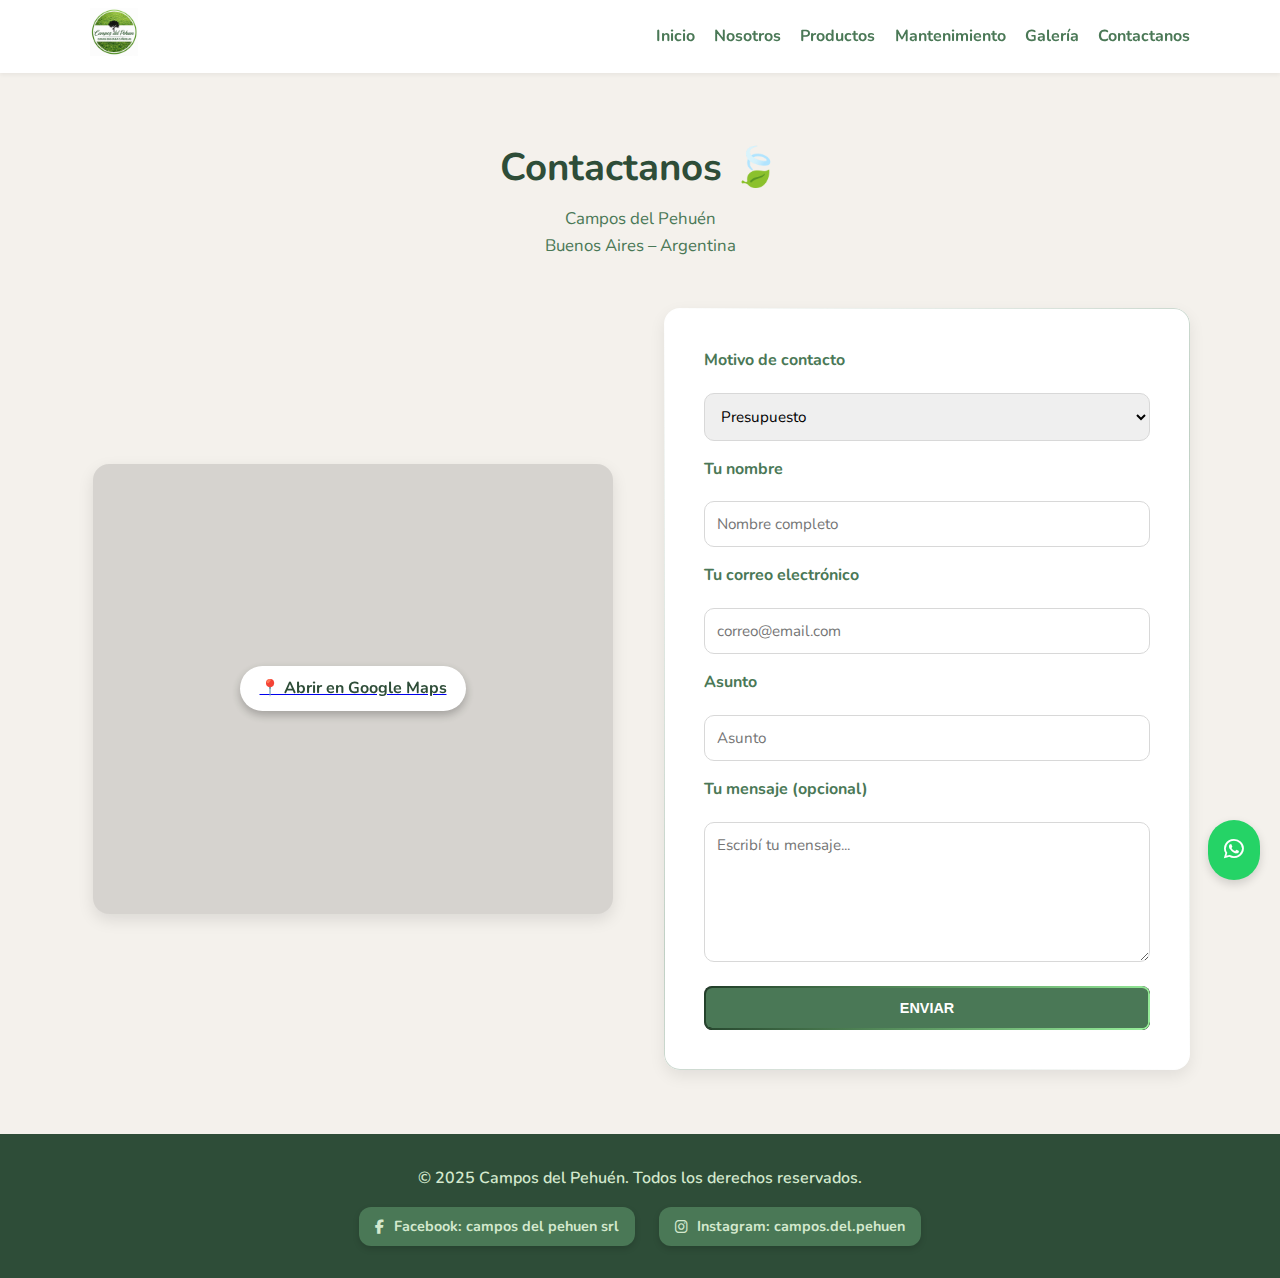
<file: contacto.html>
<!DOCTYPE html>
<html lang="es">
<head>
  <meta charset="UTF-8" />
  <meta name="viewport" content="width=device-width, initial-scale=1.0" />
  <title>Contacto | Campos del Pehuén</title>
  <meta name="description" content="Contacto Campos del Pehuén. Grama bahiana, consultas y presupuestos.">

  <!-- CSS -->
  <link rel="stylesheet" href="styles.css?v=20260106">

  <!-- Google Fonts -->
  <link href="https://fonts.googleapis.com/css2?family=Nunito:wght@400;700&display=swap" rel="stylesheet">

  <!-- Font Awesome -->
  <link
    rel="stylesheet"
    href="https://cdnjs.cloudflare.com/ajax/libs/font-awesome/6.5.1/css/all.min.css"
    crossorigin="anonymous"
  >
</head>

<body id="inicio">

<header class="header">
  <div class="container">
    <a href="index.html#inicio" class="logo" aria-label="Inicio">
      <img src="imagenes/logo.png" alt="Logo de Campos del Pehuén" class="logo-image">
    </a>

    <nav>
      <ul class="nav">
        <li><a href="index.html#inicio">Inicio</a></li>
        <li><a href="index.html#nosotros">Nosotros</a></li>
        <li><a href="productos.html">Productos</a></li>
        <li><a href="mantenimiento.html">Mantenimiento</a></li>
        <li><a href="galeria.html">Galería</a></li>
        <li><a href="contacto.html">Contactanos</a></li>
      </ul>
    </nav>
  </div>
</header>

<!-- ================= CONTACTO ================= -->

<section class="contacto">
  <div class="container">

    <h2>Contactanos 🍃</h2>
    <p>
      Campos del Pehuén <br>
      Buenos Aires – Argentina
    </p>

    <!-- GRID -->
    <div class="contacto-grid">

      <!-- MAPA -->
      <div class="contacto-mapa">
        <div class="mapa-wrapper">

          <iframe
            src="https://www.google.com/maps?q=-35.0491662,-58.8009542&z=17&output=embed"
            loading="lazy"
            referrerpolicy="no-referrer-when-downgrade">
          </iframe>

          <a
            href="https://www.google.com/maps/place/Campos+Del+Pehuen+-+Grama+bahiana+premium/@-35.0491618,-58.8035291,17z/data=!3m1!4b1!4m6!3m5!1s0x95bd1e5bce4be771:0x84bd6a61dc59f14!8m2!3d-35.0491662!4d-58.8009542!16s%2Fg%2F11g9q9prbc"
            target="_blank"
            class="mapa-overlay"
            aria-label="Abrir en Google Maps">
            <span>📍 Abrir en Google Maps</span>
          </a>

        </div>
      </div>

      <!-- FORMULARIO -->
      <div class="contacto-form">
        <form id="form-whatsapp">

          <label>Motivo de contacto</label>
          <select>
            <option>Presupuesto</option>
            <option>Consulta</option>
            <option>Contacto comercial</option>
          </select>

          <label>Tu nombre</label>
          <input type="text" placeholder="Nombre completo" required>

          <label>Tu correo electrónico</label>
          <input type="email" placeholder="correo@email.com" required>

          <label>Asunto</label>
          <input type="text" placeholder="Asunto">

          <label>Tu mensaje (opcional)</label>
          <textarea placeholder="Escribí tu mensaje..."></textarea>

          <button type="submit" class="btn-small">ENVIAR</button>

        </form>
      </div>

    </div>
  </div>
</section>

<!-- ================= FOOTER ================= -->

<footer>
  <div class="container">
    <p>&copy; 2025 Campos del Pehuén. Todos los derechos reservados.</p>

    <div class="social-icons">
      <a href="https://www.facebook.com/share/16uVPizvyV/" target="_blank" class="social-link facebook">
        <i class="fab fa-facebook-f"></i>
        Facebook: campos del pehuen srl
      </a>

      <a href="https://www.instagram.com/campos.del.pehuen" target="_blank" class="social-link instagram">
        <i class="fab fa-instagram"></i>
        Instagram: campos.del.pehuen
      </a>
    </div>
  </div>
</footer>

<!-- ================= BOTONES FLOTANTES ================= -->

<a href="https://wa.me/541140818245"
   class="whatsapp-btn"
   target="_blank"
   aria-label="WhatsApp">
  <i class="fab fa-whatsapp"></i>
</a>

<a href="#inicio"
   class="btn-subir"
   aria-label="Volver arriba">
  ⬆
</a>

<!-- ================= JS ================= -->

<script>
  // Botón subir
  window.addEventListener('scroll', () => {
    const btn = document.querySelector('.btn-subir');
    btn.style.display = window.pageYOffset > 300 ? 'block' : 'none';
  });

  // Formulario a WhatsApp
  const form = document.getElementById("form-whatsapp");

  form.addEventListener("submit", function (e) {
    e.preventDefault();

    const motivo = form.querySelector("select").value;
    const nombre = form.querySelector('input[placeholder="Nombre completo"]').value;
    const email = form.querySelector('input[type="email"]').value;
    const asunto = form.querySelector('input[placeholder="Asunto"]').value;
    const mensaje = form.querySelector("textarea").value;

    const texto =
      `Hola, te contacto desde la web de Campos del Pehuén:%0A%0A` +
      `Motivo: ${motivo}%0A` +
      `Nombre: ${nombre}%0A` +
      `Email: ${email}%0A` +
      `Asunto: ${asunto}%0A` +
      `Mensaje: ${mensaje}`;

    const telefono = "541140818245";
    window.open(`https://wa.me/${telefono}?text=${texto}`, "_blank");
  });
</script>

</body>
</html>
</file>
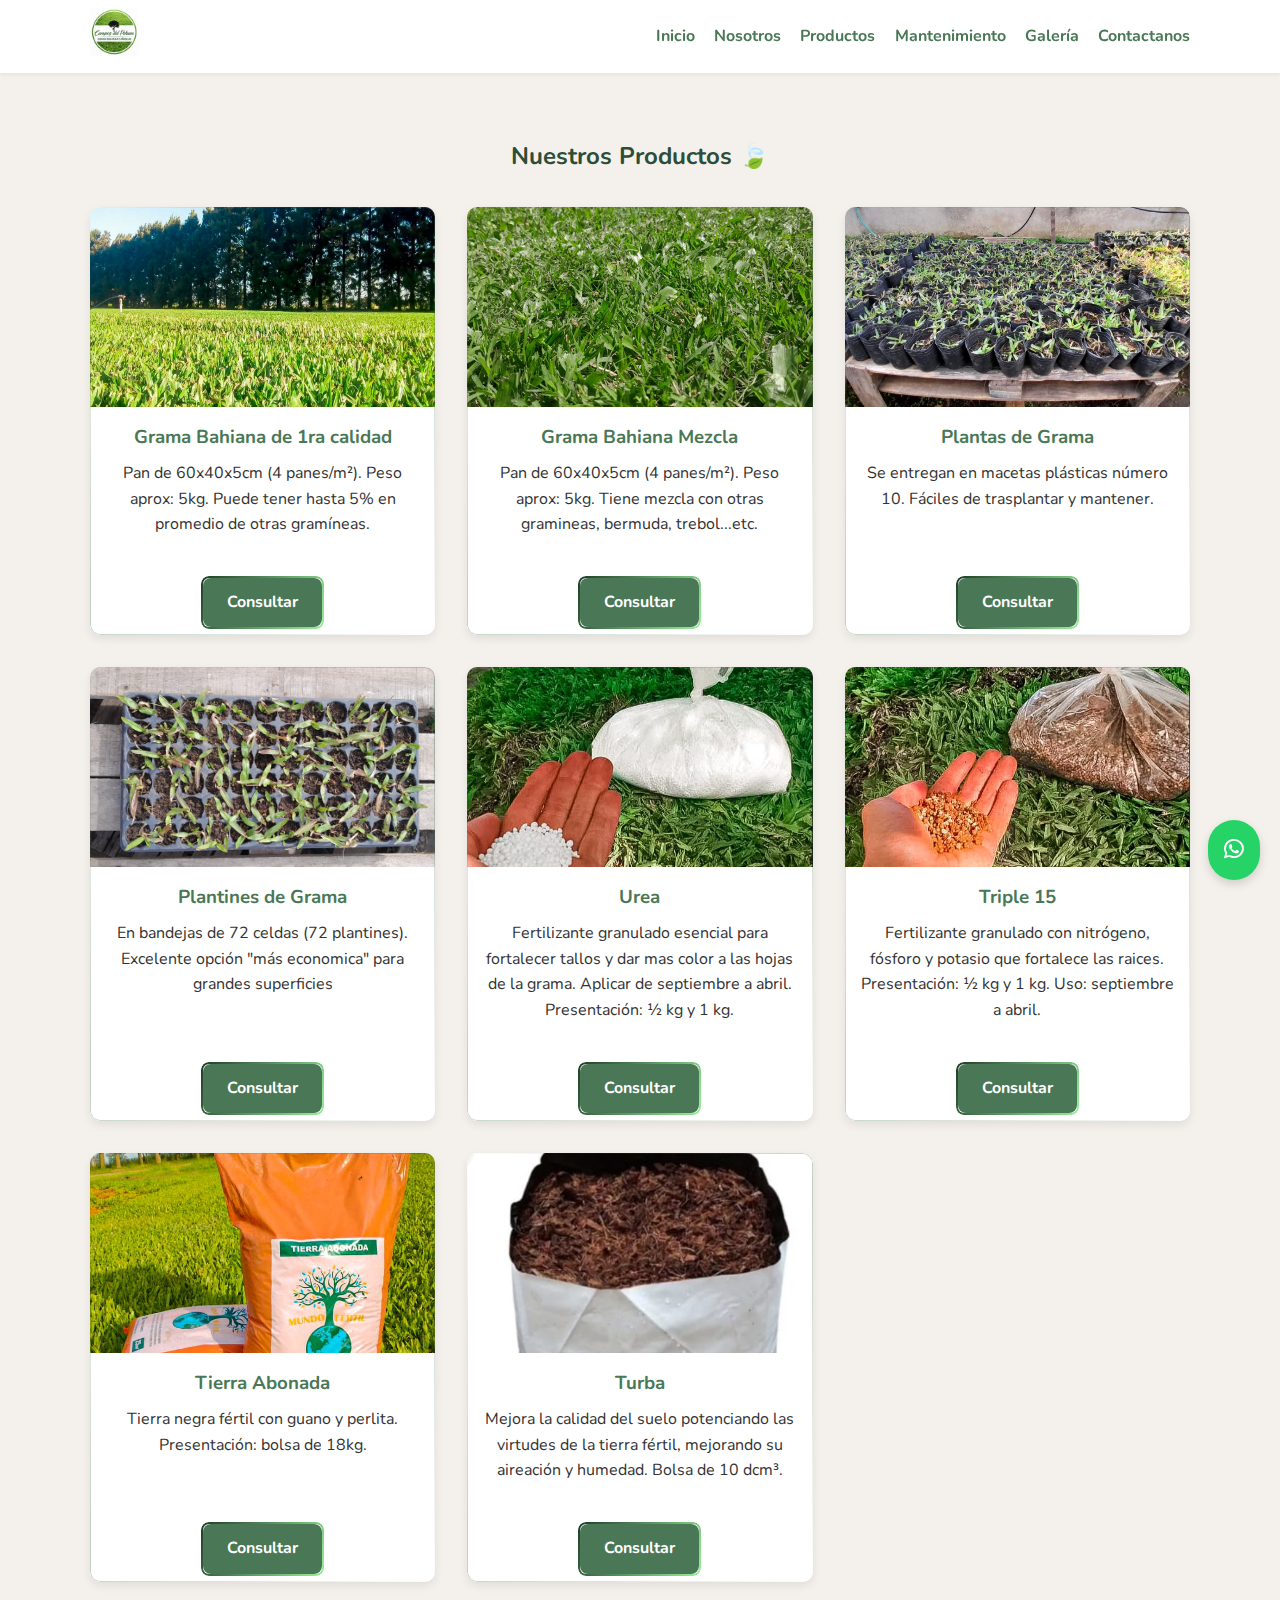
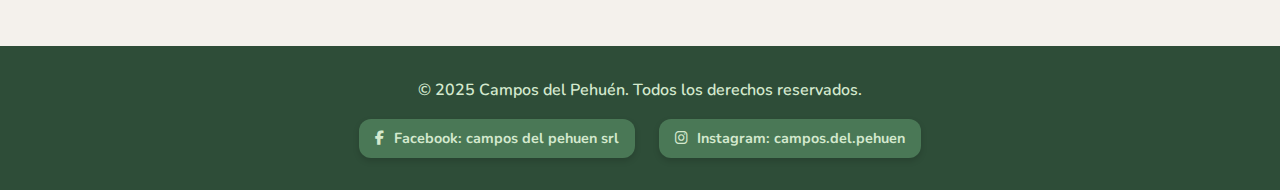
<file: productos.html>
<!DOCTYPE html>
<html lang="es">
<head>
  <meta charset="UTF-8" />
  <meta name="viewport" content="width=device-width, initial-scale=1.0" />
  <title>Productos | Campos del Pehuén</title>
  <meta name="description" content="Grama bahiana, tierra abonada, fertilizantes y más. Conocé todo lo que ofrecemos para tu jardín.">

  <link rel="stylesheet" href="styles.css?v=20260106">

  <link href="https://fonts.googleapis.com/css2?family=Nunito:wght@400;700&display=swap" rel="stylesheet" />

  <!-- FONT AWESOME (CORRECTO Y ESTABLE) -->
  <link
    rel="stylesheet"
    href="https://cdnjs.cloudflare.com/ajax/libs/font-awesome/6.5.1/css/all.min.css"
    crossorigin="anonymous"
  />
</head>

<body>

<header class="header">
  <div class="container">
    <a href="index.html#inicio" class="logo">
      <img src="imagenes/logo.png" alt="Logo de Campos del Pehuén" class="logo-image" />
    </a>
    <nav>
      <ul class="nav">
        <li><a href="index.html#inicio">Inicio</a></li>
        <li><a href="index.html#nosotros">Nosotros</a></li>
        <li><a href="productos.html">Productos</a></li>
        <li><a href="mantenimiento.html">Mantenimiento</a></li>
        <li><a href="galeria.html" >Galería</a></li>
        <li><a href="contacto.html" >Contactanos</a></li>
      </ul>
    </nav>
  </div>
</header>

<section class="productos" id="productos">
  <div class="container">
    <h2>Nuestros Productos 🍃</h2>

    <div class="productos-grid">

      <div class="producto">
        <img src="imagenes/gamma de 1era.jpeg" alt="gamma 1era calidad" />
        <h3>Grama Bahiana de 1ra calidad</h3>
        <p>Pan de 60x40x5cm (4 panes/m²). Peso aprox: 5kg. Puede tener hasta 5% en promedio de otras gramíneas.</p>
        <a href="https://wa.me/541140818245" target="_blank" class="btn-whatsapp">Consultar</a>
      </div>

      <div class="producto">
        <img src="imagenes/mezcla.jpeg" alt="gramma mezcla" />
        <h3>Grama Bahiana Mezcla</h3>
        <p>Pan de 60x40x5cm (4 panes/m²). Peso aprox: 5kg. Tiene mezcla con otras gramineas, bermuda, trebol...etc.</p>
        <a href="https://wa.me/541140818245" target="_blank" class="btn-whatsapp">Consultar</a>
      </div>

      <div class="producto">
        <img src="imagenes/plantas.jpeg" alt="plantas de gramma" />
        <h3>Plantas de Grama</h3>
        <p>Se entregan en macetas plásticas número 10. Fáciles de trasplantar y mantener.</p>
        <a href="https://wa.me/541140818245" target="_blank" class="btn-whatsapp">Consultar</a>
      </div>

      <div class="producto">
        <img src="imagenes/plantines.jpeg" alt="plantines de gramma" />
        <h3>Plantines de Grama</h3>
        <p>En bandejas de 72 celdas (72 plantines). Excelente opción "más economica" para grandes superficies</p>
        <a href="https://wa.me/541140818245" target="_blank" class="btn-whatsapp">Consultar</a>
      </div>

      <div class="producto">
        <img src="imagenes/urea.jpeg" alt="urea" />
        <h3>Urea</h3>
        <p>Fertilizante granulado esencial para fortalecer tallos y dar mas color a las hojas de la grama. Aplicar de septiembre a abril. Presentación: ½ kg y 1 kg.</p>
        <a href="https://wa.me/541140818245" target="_blank" class="btn-whatsapp">Consultar</a>
      </div>

      <div class="producto">
        <img src="imagenes/triple 15.jpeg" alt="triple 15" />
        <h3>Triple 15</h3>
        <p>Fertilizante granulado con nitrógeno, fósforo y potasio que fortalece las raices. Presentación: ½ kg y 1 kg. Uso: septiembre a abril.</p>
        <a href="https://wa.me/541140818245" target="_blank" class="btn-whatsapp">Consultar</a>
      </div>

      <div class="producto">
        <img src="imagenes/tierra negra fertil.jpeg" alt="tierra negra fertil" />
        <h3>Tierra Abonada</h3>
        <p>Tierra negra fértil con guano y perlita. Presentación: bolsa de 18kg.</p>
        <a href="https://wa.me/541140818245" target="_blank" class="btn-whatsapp">Consultar</a>
      </div>

      <div class="producto">
        <img src="imagenes/turba.jpeg" alt="turba" />
        <h3>Turba</h3>
        <p>Mejora la calidad del suelo potenciando las virtudes de la tierra fértil, mejorando su aireación y humedad. Bolsa de 10 dcm³.</p>
        <a href="https://wa.me/541140818245" target="_blank" class="btn-whatsapp">Consultar</a>
      </div>

    </div>
  </div>
</section>

<footer>
  <div class="container">
    <p>&copy; 2025 Campos del Pehuén. Todos los derechos reservados.</p>

    <div class="social-icons">
      <a href="https://www.facebook.com/share/16uVPizvyV/" target="_blank" class="social-link facebook">
        <i class="fab fa-facebook-f"></i> Facebook: campos del pehuen srl
      </a>

      <a href="https://www.instagram.com/campos.del.pehuen" target="_blank" class="social-link instagram">
        <i class="fab fa-instagram"></i> Instagram: campos.del.pehuen
      </a>
    </div>
  </div>
</footer>

<a href="https://wa.me/541140818245"
   class="whatsapp-btn"
   target="_blank"
   aria-label="WhatsApp">
  <i class="fab fa-whatsapp"></i>
</a>

<a href="#inicio"
   class="btn-subir"
   aria-label="Volver arriba">
  ⬆
</a>


<script>
  window.addEventListener('scroll', () => {
    const btn = document.querySelector('.btn-subir');
    btn.style.display = (window.pageYOffset > 300) ? 'block' : 'none';
  });
</script>

</body>
</html>
</file>
<file: styles.css>
/* ======================== RESET BÁSICO ======================== */
* {
  margin: 0;
  padding: 0;
  box-sizing: border-box;
}

html {
  scroll-behavior: smooth;
}

body {
  font-family: 'Nunito', sans-serif;
  background-color: #f4f1ec;
  color: #333;
  line-height: 1.6;
}

/* ======================== CONTAINER GENERAL ======================== */
.container {
  width: 90%;
  max-width: 1100px;
  margin: auto;
}

/* ======================== HEADER ======================== */
.header {
  background-color: #ffffff;
  padding: 0.5rem 0;
  box-shadow: 0 2px 4px rgba(0,0,0,0.05);
  position: sticky;
  top: 0;
  z-index: 1000;
}

.header .container {
  display: flex;
  justify-content: space-between;
  align-items: center;
  flex-wrap: nowrap;
}

.logo-image {
  height: 48px;
}

/* ======================== NAV ======================== */
.nav {
  list-style: none;
  display: flex;
  gap: 1.2rem;
  justify-content: flex-end;
  align-items: center;
  font-size: 1rem;
}

.nav a {
  text-decoration: none;
  color: #4a7856;
  font-weight: bold;
  position: relative;
}

.nav a.active,
.nav a:hover {
  color: #2e4d38;
}

/* Subrayado arcoíris suave en nav */
.nav a::after {
  content: "";
  position: absolute;
  left: 0;
  right: 0;
  bottom: -6px;
  height: 3px;
  width: 0;
  margin: auto;
  background: linear-gradient(90deg,#4a7856,#7aac7c,#4a7856);
  border-radius: 3px;
  transition: width .25s ease;
}

.nav a:hover::after,
.nav a.active::after,
.nav a[aria-current="page"]::after {
  width: 100%;
}

/* ======================== HERO ======================== */
.hero {
  position: relative;
  height: 90vh;
  display: flex;
  justify-content: center;
  align-items: center;
  text-align: center;
  color: #fff;
  background-image: url("imagenes/fondo.jpeg");
  background-size: cover;
  background-position: center;
  background-repeat: no-repeat;
  overflow: hidden;
}

/* Aurora animada */
.hero::before {
  content: "";
  position: absolute;
  inset: 0;
  background:
    radial-gradient(1200px 600px at 12% 20%, rgba(122,172,124,.35), transparent 60%),
    radial-gradient(900px 500px at 85% 35%, rgba(74,120,86,.35), transparent 60%),
    conic-gradient(from 0deg at 50% 50%, rgba(255,255,255,.04), transparent 40%, rgba(255,255,255,.04));
  filter: blur(20px);
  transform: scale(1.2);
  animation: auroraFloat 18s ease-in-out infinite alternate;
  z-index: 0;
}

@keyframes auroraFloat {
  0%   { transform: scale(1.2) translateY(-2%) }
  50%  { transform: scale(1.25) translateY(2%) }
  100% { transform: scale(1.2) translateY(-2%) }
}

/* Overlay del hero */
.overlay {
  position: absolute;
  inset: 0;
  background-color: rgba(0, 0, 0, 0.5);
  z-index: 1;
}

/* Contenido del hero */
.hero-content {
  position: relative;
  z-index: 2;
  max-width: 700px;
}

.hero h1 {
  font-size: 2.8rem;
  margin-bottom: 1rem;
}

.hero p {
  font-size: 1.2rem;
  margin-bottom: 2rem;
}

/* ======================== BOTONES ======================== */
.btn,
.btn-whatsapp,
.btn-small {
  display: inline-block;
  padding: 0.75rem 1.5rem;
  background-color: #4a7856;
  color: #fff;
  text-decoration: none;
  border-radius: 8px;
  transition: background 0.3s ease;
  font-weight: 700;
  position: relative;
  isolation: isolate;
}

.btn:hover,
.btn-whatsapp:hover,
.btn-small:hover {
  background-color: #2e4d38;
}

.btn-small {
  font-size: 0.9rem;
  margin-top: 1rem;
}

/* Bordes animados sin JS */
.btn::before,
.btn-whatsapp::before,
.btn-small::before {
  content: "";
  position: absolute;
  inset: -2px;
  border-radius: inherit;
  z-index: -1;
  background: linear-gradient(120deg, #203d28, #98f09b, #127a33, #05f043);
  background-size: 300% 300%;
  animation: borderFlow 6s linear infinite;
  -webkit-mask: linear-gradient(#000 0 0) content-box, linear-gradient(#000 0 0);
  -webkit-mask-composite: xor;
  mask-composite: exclude;
  padding: 2px;
}

@keyframes borderFlow {
  0% { background-position: 0% 50% }
  100% { background-position: 300% 50% }
}

/* ======================== SECCIONES ======================== */
section {
  padding: 4rem 0;
}

h2, h3 {
  color: #2e4d38;
  margin-bottom: 1.5rem;
}

/* Nosotros */
.nosotros p {
  margin-bottom: 1rem;
}

/* Ventajas */
.ventajas ul {
  list-style: none;
  padding-left: 1rem;
}

.ventajas li {
  margin-bottom: 0.75rem;
  font-size: 1.1rem;
}

/* Fertilización */
.fertilizacion {
  background-color: #eef5ed;
}

.fertilizacion-pasos {
  padding-left: 1.2rem;
}

.fertilizacion-pasos li {
  list-style: disc;
  margin-bottom: 1rem;
}

/* ======================== PRODUCTOS GRID ======================== */
.productos h2 {
  text-align: center;
  margin-bottom: 2rem;
}

.productos-grid {
  display: grid;
  grid-template-columns: repeat(auto-fit, minmax(260px, 1fr));
  gap: 2rem;
}

.producto {
  background-color: #fff;
  border-radius: 10px;
  overflow: hidden;
  box-shadow: 0 4px 10px rgba(0, 0, 0, 0.08);
  text-align: center;
  transition: transform 0.3s ease;
  position: relative;
  display: flex;
  flex-direction: column;
  justify-content: space-between;
}

.producto:hover {
  transform: scale(1.02);
}

.producto img {
  width: 100%;
  height: 200px;
  object-fit: cover;
}

.producto h3 {
  margin: 1rem 0 0.5rem;
  color: #4a7856;
}

.producto p {
  flex-grow: 1;
  margin-bottom: 1.5rem;
  padding: 0 1rem 1rem;
}

.producto .btn-whatsapp {
  align-self: center;
  margin-top: auto;
  margin-bottom: 0.5rem;
}

/* Card borde iridiscente */
.producto::after {
  content: "";
  position: absolute;
  inset: 0;
  border-radius: 10px;
  pointer-events: none;
  padding: 1px;
  background: linear-gradient(135deg, rgba(122,172,124,0), rgba(74,120,86,.35), rgba(122,172,124,0));
  -webkit-mask: linear-gradient(#000 0 0) content-box, linear-gradient(#000 0 0);
  -webkit-mask-composite: xor;
  mask-composite: exclude;
  transition: background .25s ease;
}

.producto:hover::after {
  background: linear-gradient(135deg, rgba(122,172,124,0), rgba(74,120,86,.55), rgba(122,172,124,0));
}

/* ======================== FORMULARIO ======================== */
form {
  display: flex;
  flex-direction: column;
  gap: 1rem;
}

form input,
form textarea {
  padding: 0.75rem;
  border: 1px solid #ccc;
  border-radius: 6px;
  font-family: inherit;
}

form textarea {
  resize: vertical;
  min-height: 120px;
}

/* ======================== FOOTER ======================== */
footer {
  background-color: #2e4d38;
  color: #d4e9ce;
  padding: 2rem 1rem;
  text-align: center;
}

footer p {
  margin-bottom: 1rem;
  font-weight: 600;
}

.social-icons {
  display: flex;
  justify-content: center;
  gap: 1.5rem;
  margin-top: 1rem;
  flex-wrap: wrap;
}

.social-icons a {
  background-color: #4a7856 !important;
  padding: 0.5rem 1rem;
  border-radius: 12px;
  color: #d4e9ce !important;
  text-decoration: none;
  display: flex;
  align-items: center;
  gap: 0.6rem;
  font-weight: 700;
  font-size: 0.9rem;
  box-shadow: 0 3px 6px rgba(0,0,0,0.15);
  transition: background-color 0.25s ease, box-shadow 0.25s ease;
}

.social-icons a:hover {
  background-color: #7aac7c !important;
  box-shadow: 0 6px 12px rgba(0,0,0,0.25);
  color: #fff !important;
}

/* ======================== BOTONES FLOTANTES ======================== */
.whatsapp-btn {
  position: fixed;
  bottom: 20px;
  right: 20px;
  background-color: #25d366;
  color: white;
  font-size: 1.4rem;
  padding: 0.75rem 1rem;
  border-radius: 50px;
  text-decoration: none;
  z-index: 999;
  box-shadow: 0 4px 10px rgba(0, 0, 0, 0.15);
}

.btn-subir {
  position: fixed;
  bottom: 80px;
  right: 20px;
  display: none;
  background-color: #4a7856;
  color: white;
  padding: 0.5rem 0.75rem;
  border-radius: 50%;
  font-size: 1.3rem;
  text-align: center;
  z-index: 999;
}

/* ======================== MANTENIMIENTO ======================== */
.mantenimiento-bloque {
  background-color: #ffffff;
  padding: 2rem;
  border-radius: 10px;
  box-shadow: 0 4px 10px rgba(0,0,0,0.08);
  margin-bottom: 2rem;
}

.mantenimiento-bloque h3 {
  color: #4a7856;
  margin-bottom: 1rem;
  font-size: 1.4rem;
}

.mantenimiento-bloque p,
.mantenimiento-bloque li {
  font-size: 1.05rem;
  margin-bottom: 0.75rem;
  color: #444;
}

.mantenimiento-bloque ul {
  padding-left: 0;
  list-style: none;
}

/* ======================== RESPONSIVE ======================== */
@media (max-width: 768px) {
  .header .container {
    flex-direction: row;
    justify-content: space-between;
    align-items: center;
  }

  .logo-image {
    height: 40px;
  }

  .nav {
    flex-direction: row;
    flex-wrap: wrap;
    gap: 0.75rem;
    font-size: 0.85rem;
  }

  .hero h1 {
    font-size: 2rem;
  }

  .hero p {
    font-size: 1rem;
  }

  .producto img {
    height: 160px;
  }
}

/* ======================== SCROLLBAR PERSONALIZADO ======================== */
*::-webkit-scrollbar {
  width: 12px;
  height: 12px;
}

*::-webkit-scrollbar-track {
  background: #e8efe6;
}

*::-webkit-scrollbar-thumb {
  background: #9ec3a4;
  border-radius: 8px;
  border: 3px solid #e8efe6;
}

*::-webkit-scrollbar-thumb:hover {
  background: #7aac7c;
}

/* ======================== ACCESIBILIDAD ======================== */
@media (prefers-reduced-motion: reduce) {
  .hero::before,
  .btn::before,
  .btn-whatsapp::before,
  .btn-small::before {
    animation: none !important;
    transition: none !important;
  }
}

/* ======================== GALERIA ======================== */
.galeria h2 {
  text-align: center;
  margin-bottom: 1rem;
}

.galeria-grid {
  display: grid;
  grid-template-columns: repeat(auto-fit, minmax(250px, 1fr));
  gap: 1.5rem;
}

.galeria-item {
  overflow: hidden;
  border-radius: 12px;
  box-shadow: 0 4px 10px rgba(0,0,0,0.1);
  background-color: #fff;
}

.galeria-item img,
.galeria-item video {
  width: 100%;
  height: 100%;
  object-fit: cover;
  transition: transform 0.4s ease;
  display: block;
}
.galeria-item img,
.galeria-item video {
  width: 100%;
  height: 100%;
  object-fit: cover;
  transition: transform 0.4s ease;
  display: block;
}


.galeria-item:hover img {
  transform: scale(1.08);
}

@media (max-width: 600px) {
  .galeria-item {
    height: 200px;
  }
}

/* ======================== LIGHTBOX ======================== */
.lightbox {
  position: fixed;
  inset: 0;
  background: rgba(0, 0, 0, 0.85);
  display: none;
  justify-content: center;
  align-items: center;
  z-index: 2000;
  padding: 2rem;
}

.lightbox.active {
  display: flex;
}

.lightbox-content img,
.lightbox-content video {
  max-width: 90vw;
  max-height: 90vh;
  border-radius: 12px;
  box-shadow: 0 10px 30px rgba(0,0,0,0.5);
}

.lightbox-content video {
  background: #000;
}

.lightbox-close {
  position: absolute;
  top: 20px;
  right: 30px;
  font-size: 2.5rem;
  color: #fff;
  cursor: pointer;
  font-weight: bold;
}

/* Flechas del lightbox */
.lightbox-arrow {
  position: absolute;
  top: 50%;
  transform: translateY(-50%);
  font-size: 3rem;
  color: #fff;
  cursor: pointer;
  user-select: none;
  padding: 0 15px;
  z-index: 2100;
  transition: opacity 0.2s ease;
}

.lightbox-arrow:hover {
  opacity: 0.7;
}

.lightbox-arrow.left {
  left: 20px;
}

.lightbox-arrow.right {
  right: 20px;
}


/* ================= CONTACTO ================= */

.contacto {
  background-color: #f4f1ec;
}

/* Título */
.contacto h2 {
  text-align: center;
  font-size: 2.4rem;
  font-weight: 700;
  color: #2e4d38;
  margin-bottom: 0.5rem;
}

/* Subtítulo */
.contacto > .container > p {
  text-align: center;
  font-size: 1.05rem;
  color: #4a7856;
  margin-bottom: 3rem;
  line-height: 1.6;
}

/* Grid principal */
.contacto-grid {
  display: grid;
  grid-template-columns: 1fr 1fr;
  gap: 3rem;
  align-items: center;
}

/* ================= MAPA ================= */

.contacto-mapa {
  display: flex;
  justify-content: center;
}

.mapa-wrapper {
  width: 100%;
  max-width: 520px;
  height: 450px;
  position: relative;
  border-radius: 16px;
  overflow: hidden;
  box-shadow: 0 6px 16px rgba(0,0,0,0.1);
}

.mapa-wrapper iframe {
  width: 100%;
  height: 100%;
  border: 0;
}

/* Overlay clickeable */
.mapa-overlay {
  position: absolute;
  inset: 0;
  background: rgba(0,0,0,0.12);
  display: flex;
  align-items: center;
  justify-content: center;
  cursor: pointer;
  z-index: 10;
  transition: background 0.3s ease;
}

.mapa-overlay:hover {
  background: rgba(0,0,0,0.28);
}

.mapa-overlay span {
  background: #ffffff;
  color: #2e4d38;
  padding: 0.6rem 1.2rem;
  border-radius: 30px;
  font-weight: 700;
  box-shadow: 0 4px 10px rgba(0,0,0,0.25);
}

/* ================= FORMULARIO ================= */

.contacto-form {
  background-color: #ffffff;
  padding: 2.5rem;
  border-radius: 16px;
  box-shadow: 0 6px 16px rgba(0,0,0,0.08);
  position: relative;
}

/* Borde suave */
.contacto-form::after {
  content: "";
  position: absolute;
  inset: 0;
  border-radius: 16px;
  pointer-events: none;
  padding: 1px;
  background: linear-gradient(
    135deg,
    rgba(122,172,124,0),
    rgba(74,120,86,.35),
    rgba(122,172,124,0)
  );
  -webkit-mask: linear-gradient(#000 0 0) content-box,
                linear-gradient(#000 0 0);
  -webkit-mask-composite: xor;
  mask-composite: exclude;
}

/* Inputs */
.contacto-form label {
  font-weight: 700;
  color: #4a7856;
  margin-bottom: 0.2rem;
}

.contacto-form input,
.contacto-form select,
.contacto-form textarea {
  padding: 0.75rem;
  border-radius: 10px;
  border: 1px solid #d8d8d8;
  font-family: inherit;
  font-size: 0.95rem;
  transition: border-color 0.25s ease, box-shadow 0.25s ease;
}

.contacto-form input:focus,
.contacto-form select:focus,
.contacto-form textarea:focus {
  outline: none;
  border-color: #7aac7c;
  box-shadow: 0 0 0 3px rgba(122,172,124,0.25);
}

.contacto-form textarea {
  min-height: 140px;
  resize: vertical;
}

.contacto-form button {
  margin-top: 0.5rem;
}

/* ================= RESPONSIVE ================= */

@media (max-width: 900px) {
  .contacto-grid {
    grid-template-columns: 1fr;
  }

  .mapa-wrapper {
    height: 320px;
  }

  .contacto-form {
    padding: 2rem;
  }
}
</file>
